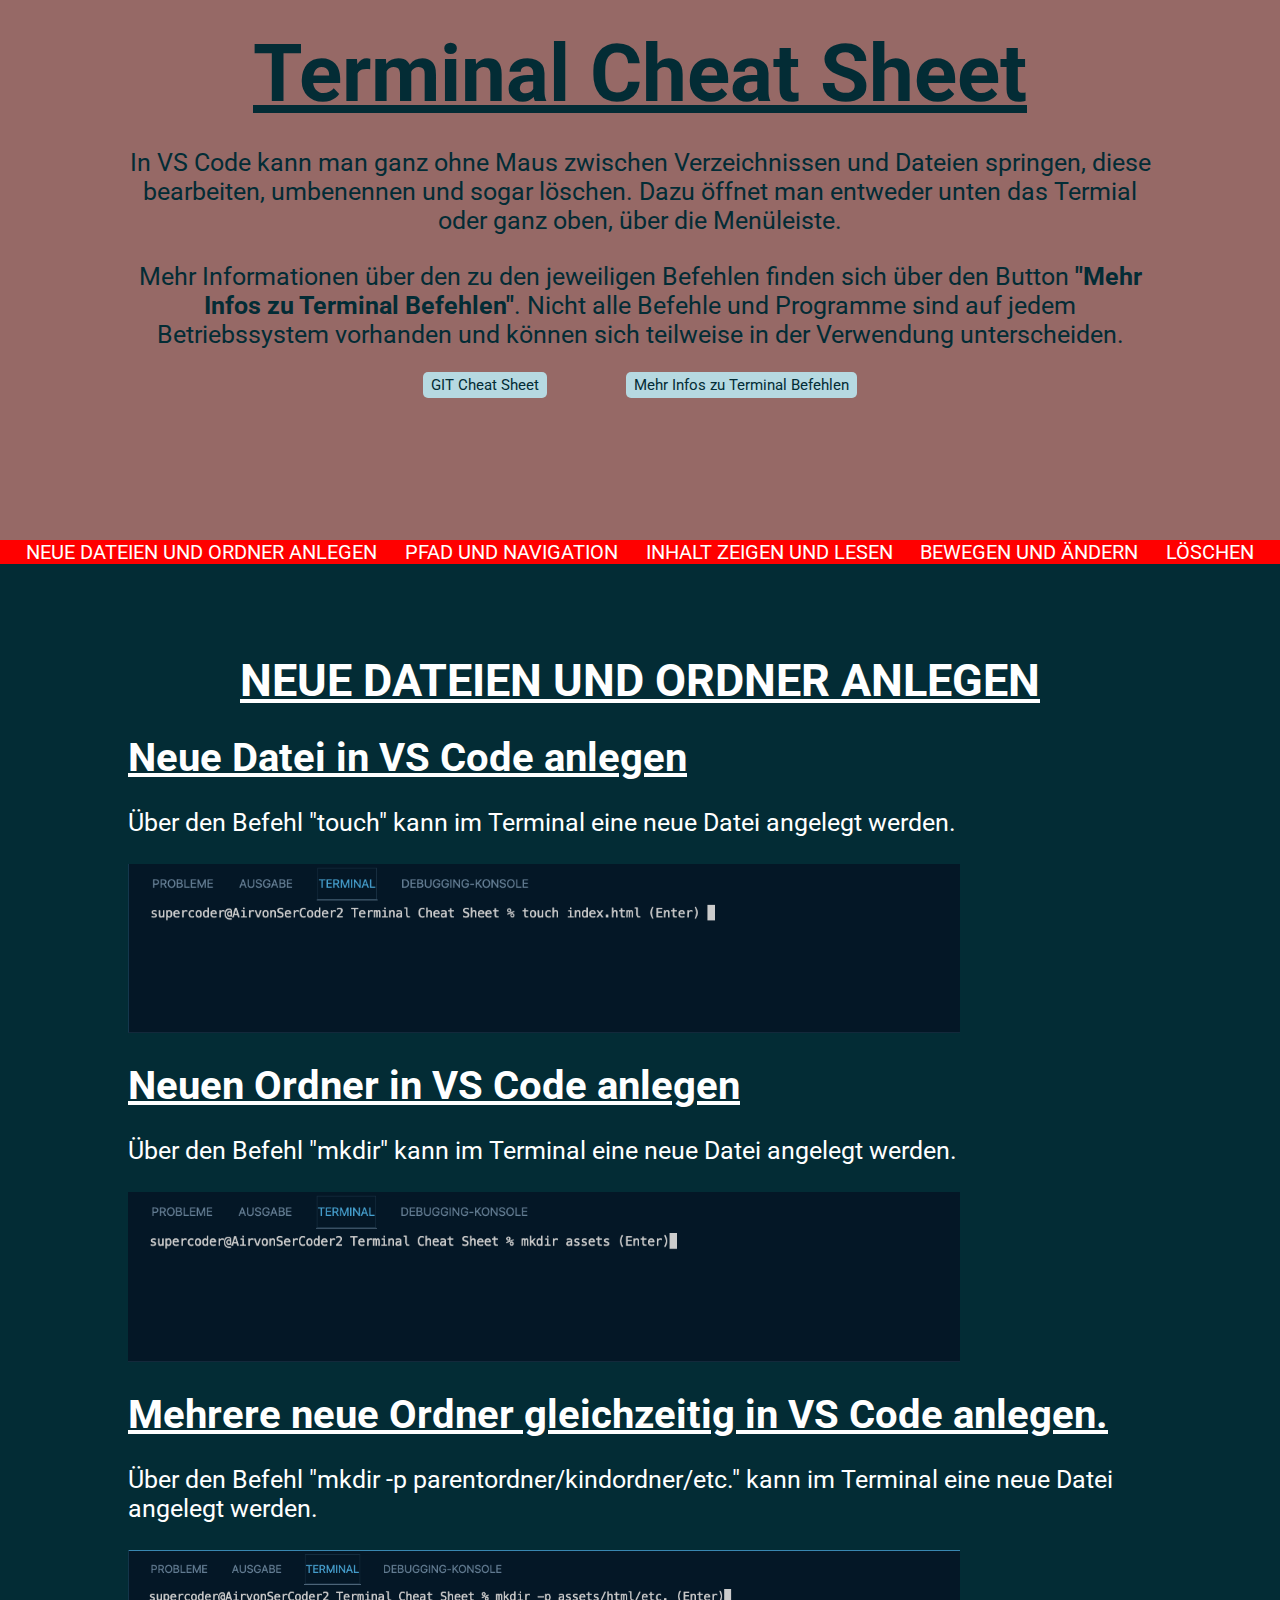
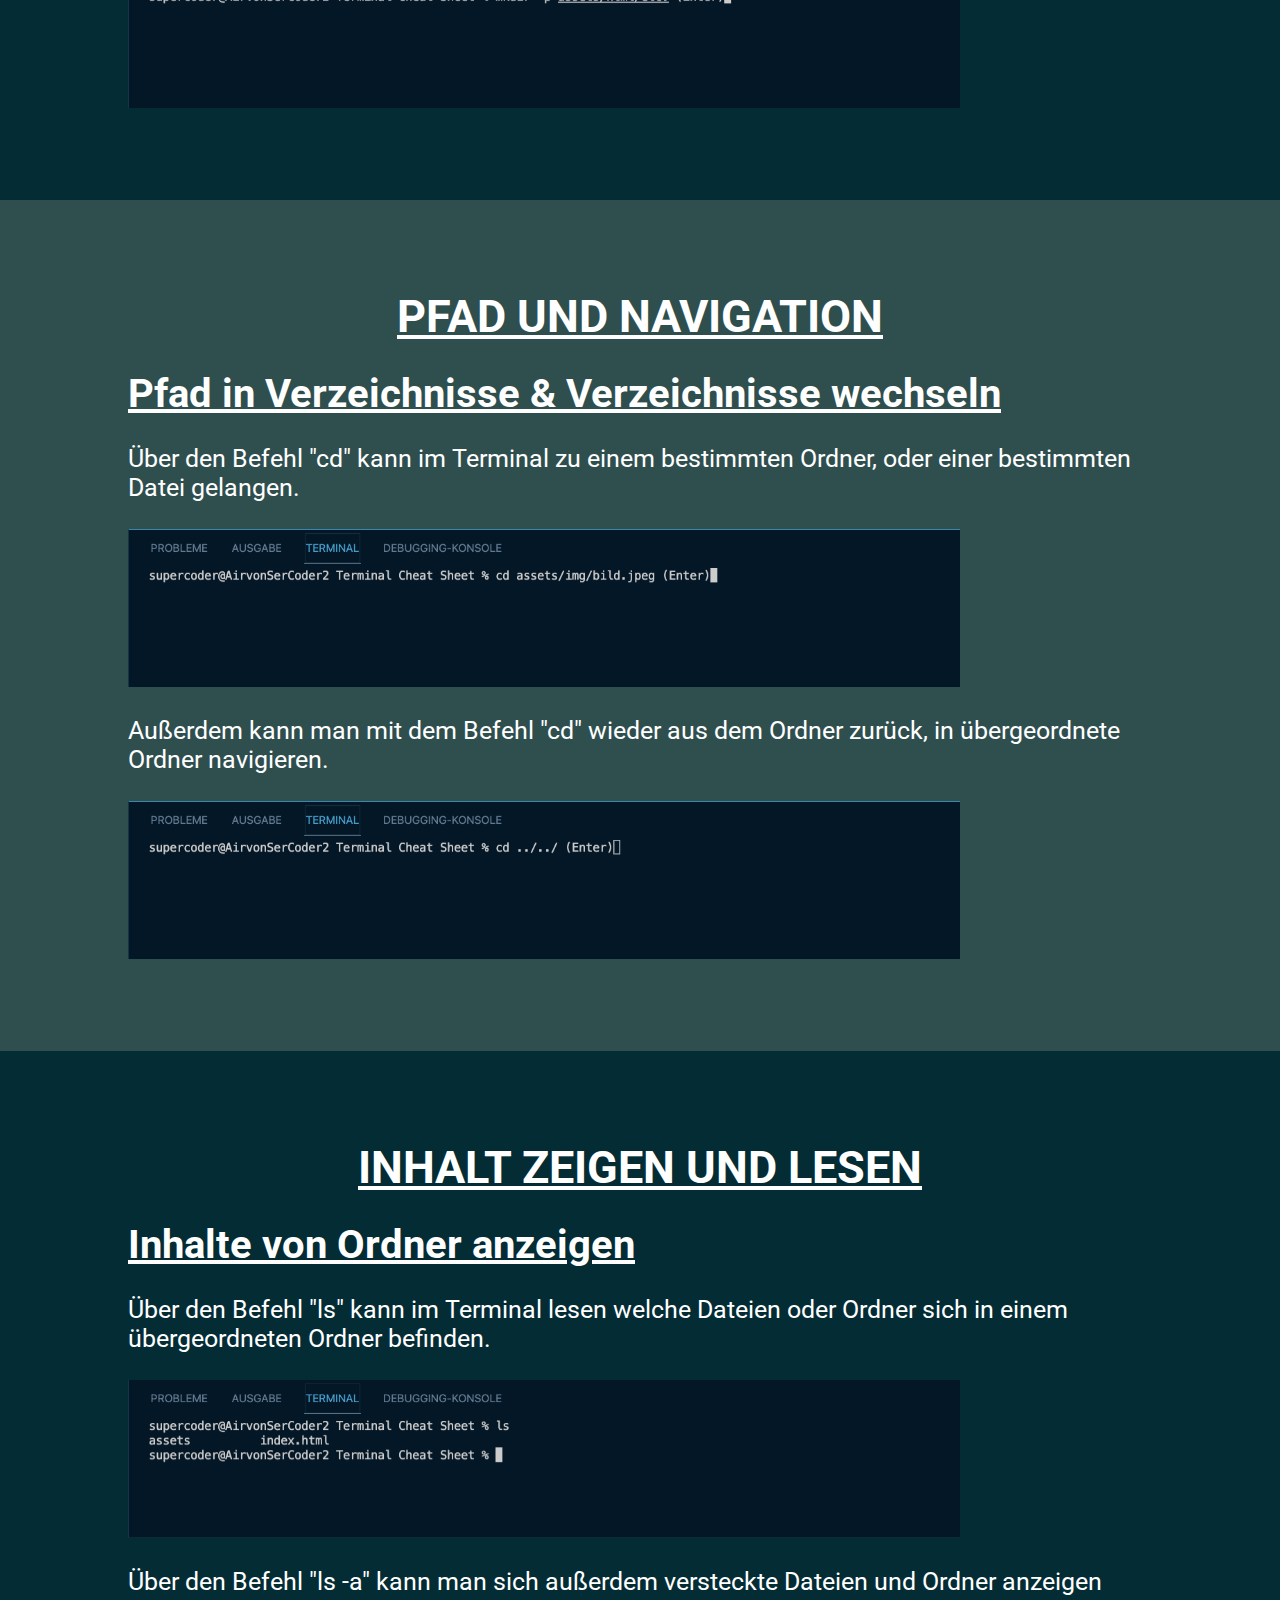
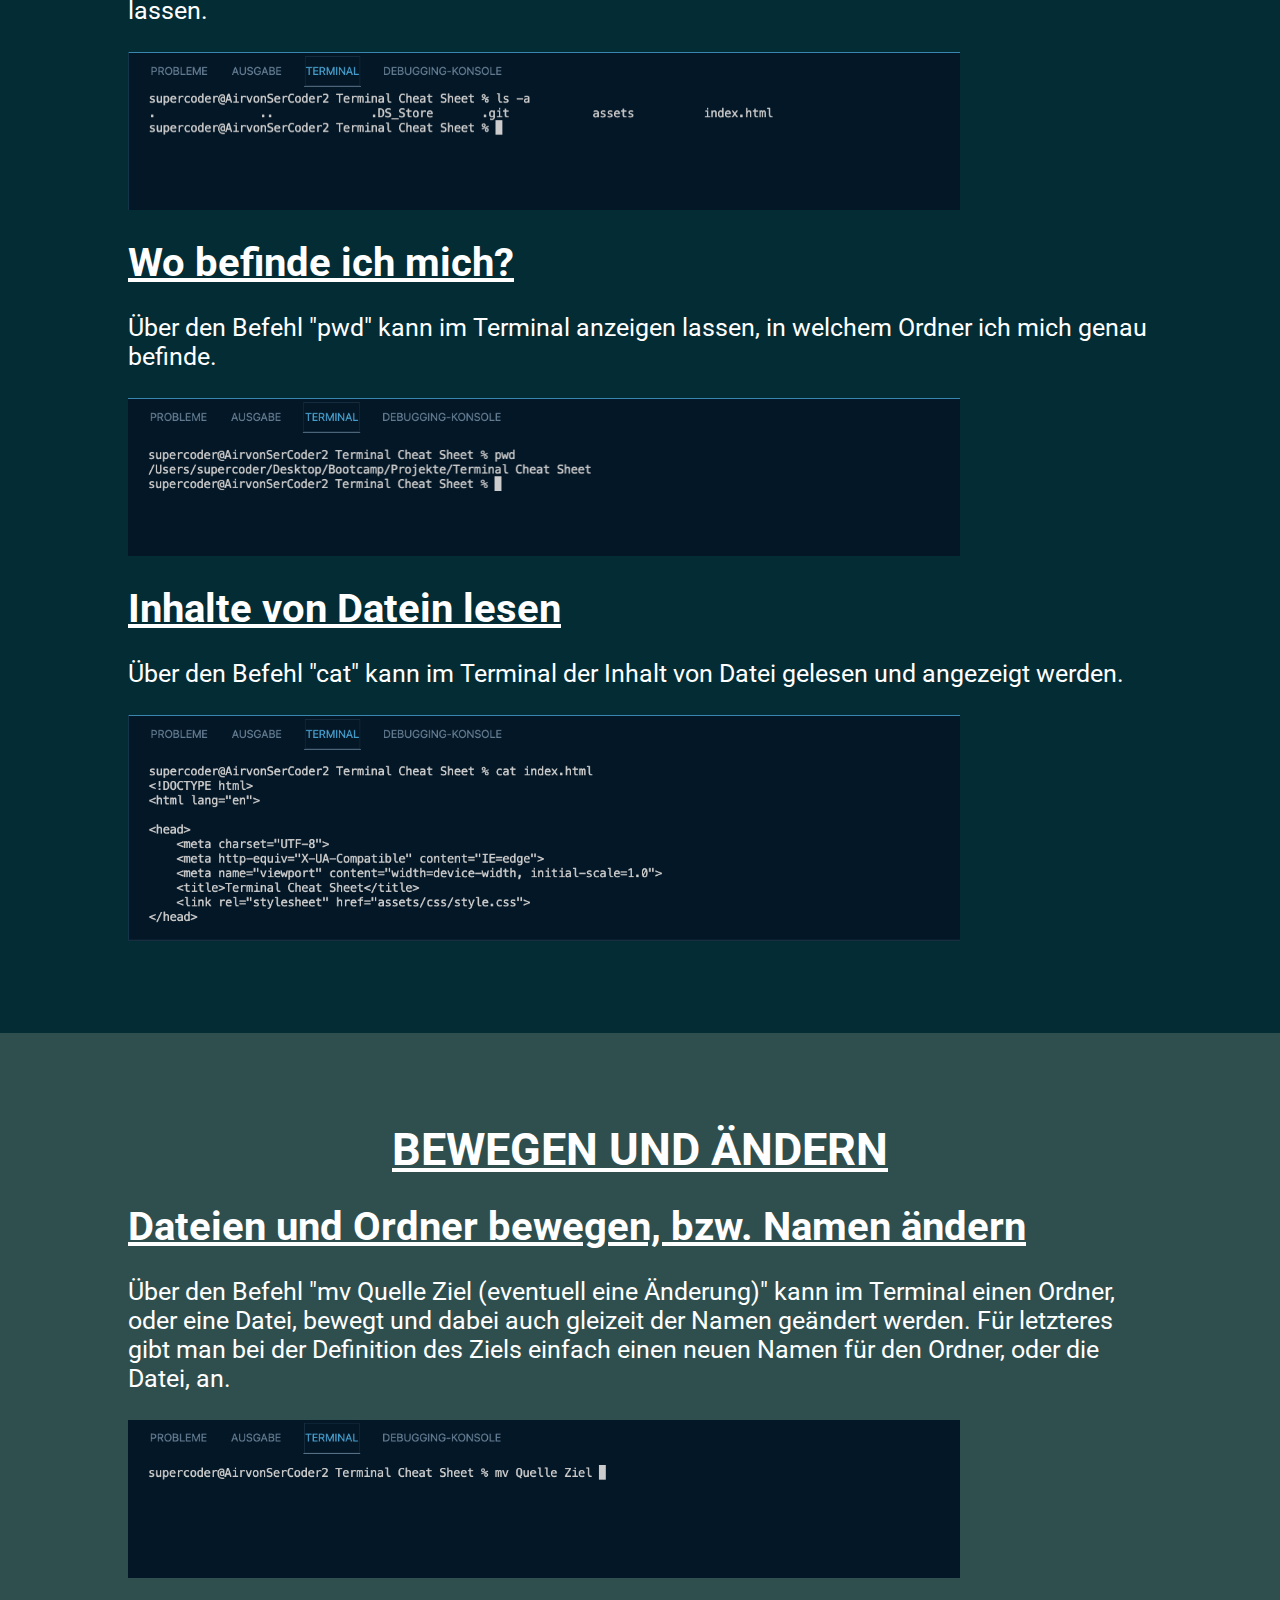
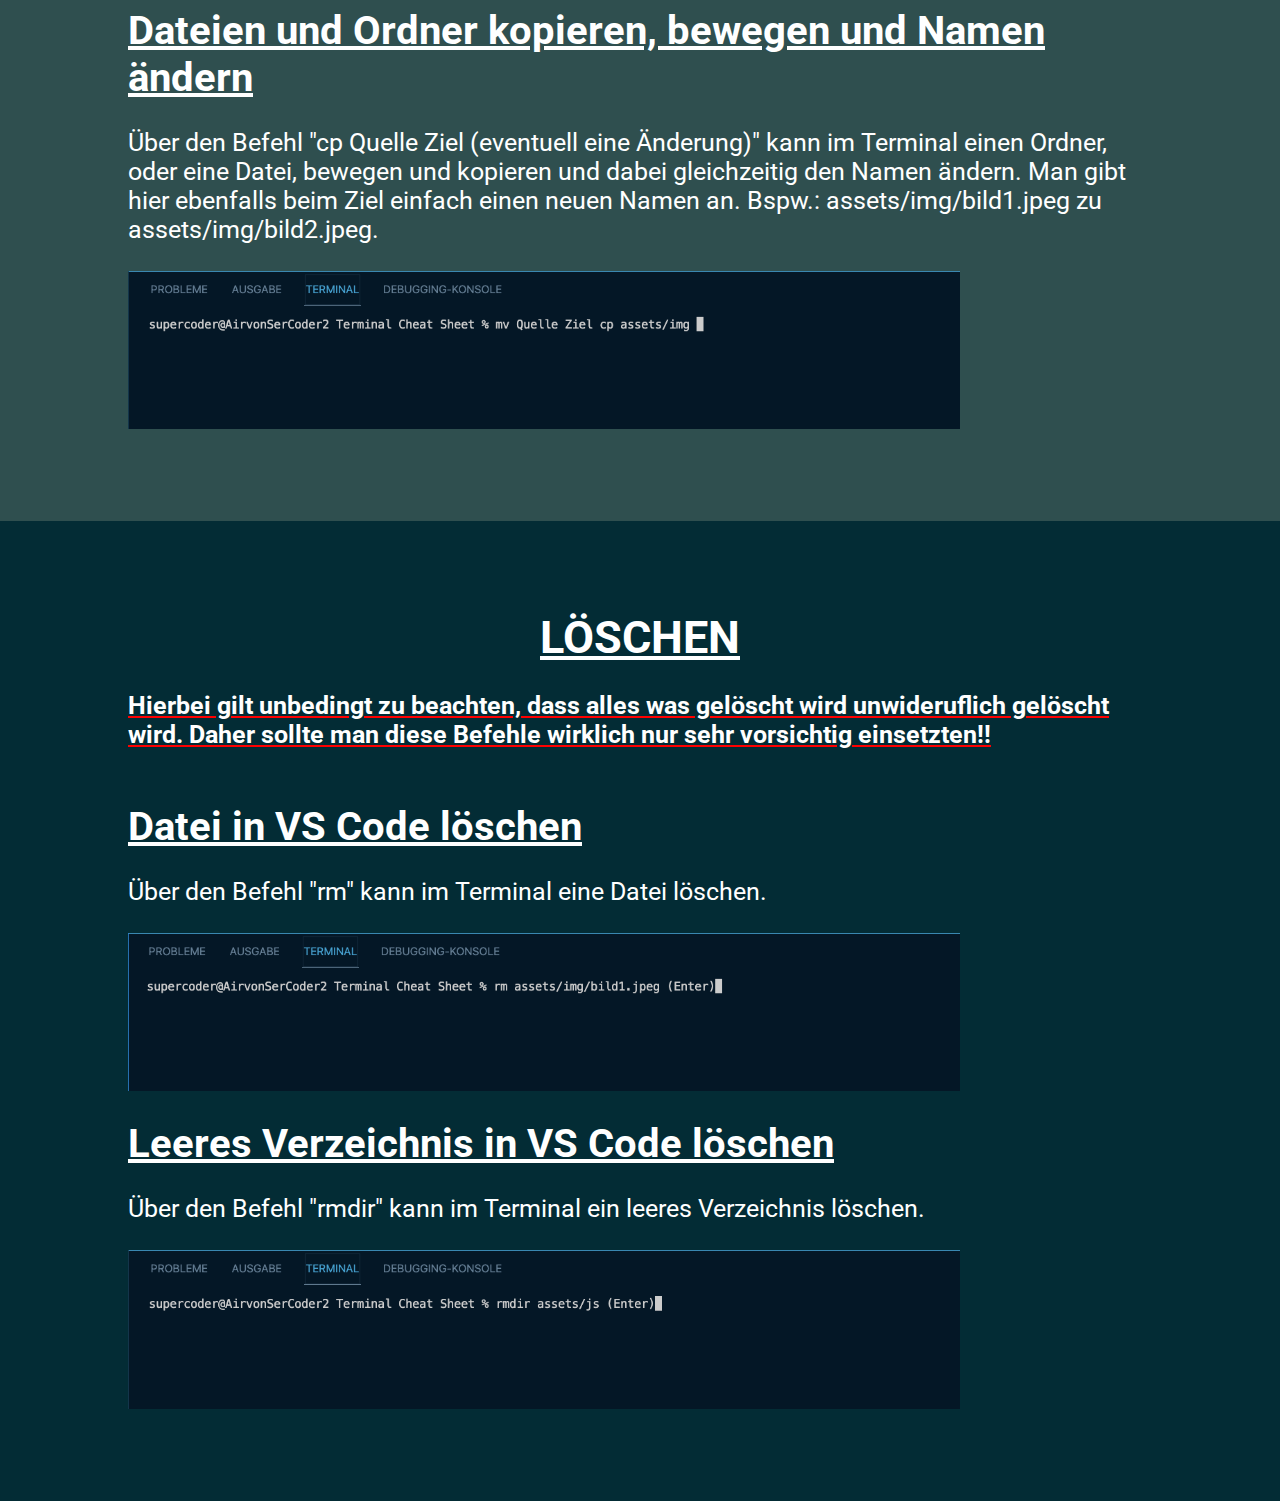
<file: index.html>
<!DOCTYPE html>
<html lang="en">

<head>
    <meta charset="UTF-8">
    <meta http-equiv="X-UA-Compatible" content="IE=edge">
    <meta name="viewport" content="width=device-width, initial-scale=1.0">
    <title>Terminal Cheat Sheet</title>
    <link rel="stylesheet" href="assets/css/style.css">
</head>

<body>
    <header>
        <div>
            <h1>Terminal Cheat Sheet</h1>
            <p>In VS Code kann man ganz ohne Maus zwischen Verzeichnissen und Dateien springen, diese bearbeiten,
                umbenennen und sogar löschen. Dazu öffnet man entweder unten das Termial oder ganz oben, über die
                Menüleiste.</p>
            <p>Mehr Informationen über den zu den jeweiligen Befehlen finden sich über den Button <span>"Mehr Infos zu Terminal Befehlen"</span>. Nicht alle Befehle und Programme sind auf jedem Betriebssystem vorhanden und können sich teilweise in der Verwendung unterscheiden.</p>
            <a href="assets/html/gitcheatsheet.html">GIT Cheat Sheet</a>
            <a href="https://www.shellbefehle.de/befehle/" target="_blank">Mehr Infos zu Terminal Befehlen</a>
        </div>
    </header>
    <aside>
        <nav>
            <ul>
                <li><a href="#div1">NEUE DATEIEN UND ORDNER ANLEGEN</a></li>
                <li><a href="#div2">PFAD UND NAVIGATION</a></li>
                <li><a href="#div3">INHALT ZEIGEN UND LESEN</a></li>
                <li><a href="#div4">BEWEGEN UND ÄNDERN</a></li>
                <li><a href="#div5">LÖSCHEN</a></li>
            </ul>
        </nav>
    </aside>
    <main>
        <div id="div1">
            <h2>NEUE DATEIEN UND ORDNER ANLEGEN</h2>
            <section>
                <h3>Neue Datei in VS Code anlegen</h3>
                <p>Über den Befehl "touch" kann im Terminal eine neue Datei angelegt werden.</p>
                <a href=""></a>
                <img src="assets/img/touch.png" alt="touch">
            </section>
            <section>
                <h3>Neuen Ordner in VS Code anlegen</h3>
                <p>Über den Befehl "mkdir" kann im Terminal eine neue Datei angelegt werden.</p>
                <img src="assets/img/mkdir.png" alt="mkdir">
            </section>
            <section>
                <h3>Mehrere neue Ordner gleichzeitig in VS Code anlegen.</h3>
                <p>Über den Befehl "mkdir -p parentordner/kindordner/etc." kann im Terminal eine neue Datei angelegt werden.</p>
                <img src="assets/img/mkdir mehrere ordner.png" alt="mkdirp">
            </section>
        </div>
        <div id="div2">
            <h2>PFAD UND NAVIGATION</h2>
            <section>
                <h3>Pfad in Verzeichnisse & Verzeichnisse wechseln</h3>
                <p>Über den Befehl "cd" kann im Terminal zu einem bestimmten Ordner, oder einer bestimmten Datei
                    gelangen.</p>
                <img src="assets/img/cd.png" alt="cd">
                <p>Außerdem kann man mit dem Befehl "cd" wieder aus dem Ordner zurück, in übergeordnete Ordner
                    navigieren.</p>
                <img src="assets/img/cd backwards.png" alt="cdbackwarts">
            </section>
        </div>
        <div id="div3">
            <h2>INHALT ZEIGEN UND LESEN</h2>
            <section>
                <h3>Inhalte von Ordner anzeigen</h3>
                <p>Über den Befehl "ls" kann im Terminal lesen welche Dateien oder Ordner sich in einem übergeordneten
                    Ordner befinden.</p>
                <img src="assets/img/ls.png" alt="ls">
                <p>Über den Befehl "ls -a" kann man sich außerdem versteckte Dateien und Ordner anzeigen lassen.</p>
                <img src="assets/img/ls_a.png" alt="lsa">
            </section>
            <section>
                <h3>Wo befinde ich mich?</h3>
                <p>Über den Befehl "pwd" kann im Terminal anzeigen lassen, in welchem Ordner ich mich genau befinde.</p>
                <img src="assets/img/pwd.png" alt="pwd">
            </section>
            <section>
                <h3>Inhalte von Datein lesen</h3>
                <p>Über den Befehl "cat" kann im Terminal der Inhalt von Datei gelesen und angezeigt werden.</p>
                <img src="assets/img/cat.png" alt="cat">
            </section>
        </div>
        <div id="div4">
            <h2>BEWEGEN UND ÄNDERN</h2>
            <section>
                <h3>Dateien und Ordner bewegen, bzw. Namen ändern</h3>
                <p>Über den Befehl "mv Quelle Ziel (eventuell eine Änderung)" kann im Terminal einen Ordner, oder eine Datei, bewegt und dabei auch gleizeit
                    der Namen geändert werden. Für letzteres gibt man bei der Definition des Ziels einfach einen neuen
                    Namen für den Ordner, oder die Datei, an.</p>
                <img src="assets/img/mv.png" alt="mv">
            </section>
            <section>
                <h3>Dateien und Ordner kopieren, bewegen und Namen ändern</h3>
                <p>Über den Befehl "cp Quelle Ziel (eventuell eine Änderung)" kann im Terminal einen Ordner, oder eine Datei, bewegen und kopieren und dabei
                    gleichzeitig den Namen ändern. Man gibt hier ebenfalls beim Ziel einfach einen neuen Namen an.
                    Bspw.: assets/img/bild1.jpeg zu assets/img/bild2.jpeg.</p>
                <img src="assets/img/cp.png" alt="cp">
            </section>
        </div>
        <div id="div5">
            <h2>LÖSCHEN</h2>
            <section>
                <p><span class="underlinered">Hierbei gilt unbedingt zu beachten, dass alles was gelöscht wird unwideruflich gelöscht wird. Daher
                    sollte man diese Befehle wirklich nur sehr vorsichtig einsetzten!!</span></p>
            </section>
            <section>
                <h3>Datei in VS Code löschen</h3>
                <p>Über den Befehl "rm" kann im Terminal eine Datei löschen.</p>
                <img src="assets/img/rm.png" alt="rm">
            </section>
            <section>
                <h3>Leeres Verzeichnis in VS Code löschen</h3>
                <p>Über den Befehl "rmdir" kann im Terminal ein leeres Verzeichnis löschen.</p>
                <img src="assets/img/rmdir.png" alt="rmdir">
            </section>
        </div>

    </main>


</body>

</html>
</file>
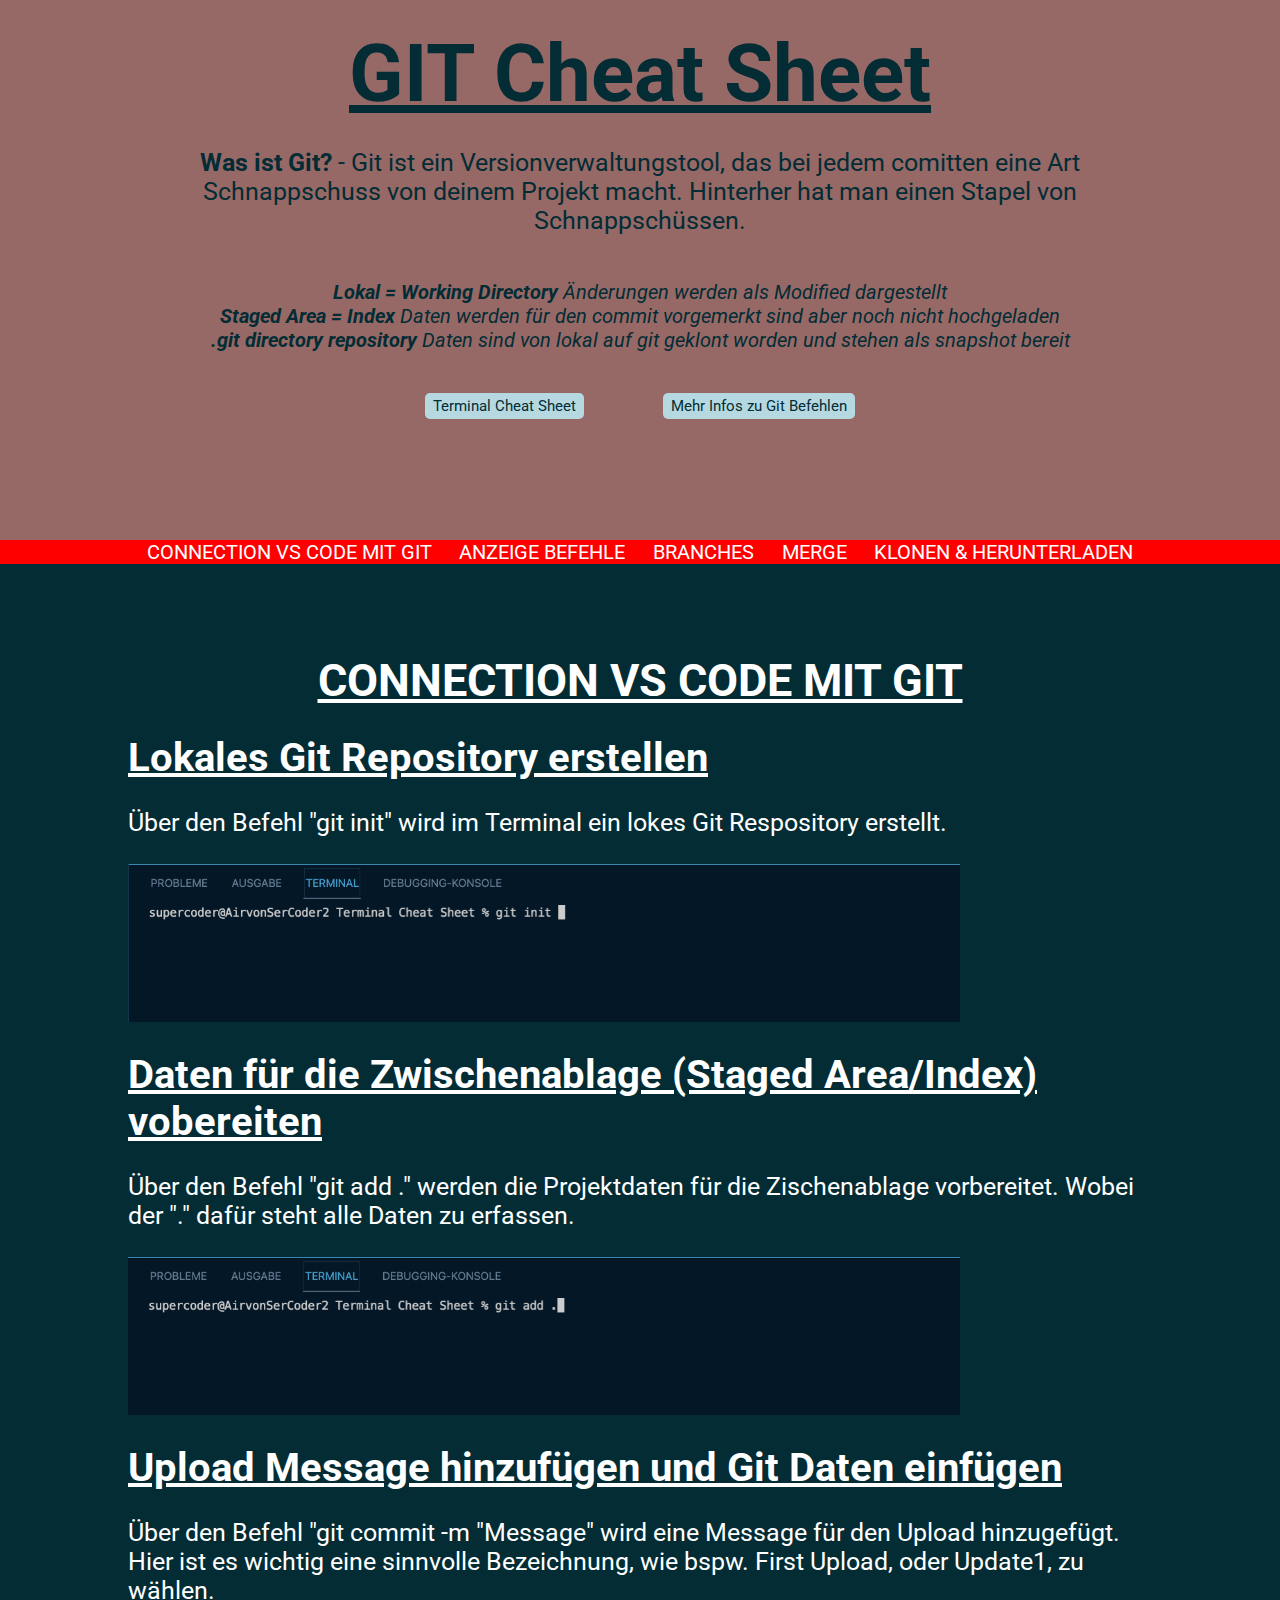
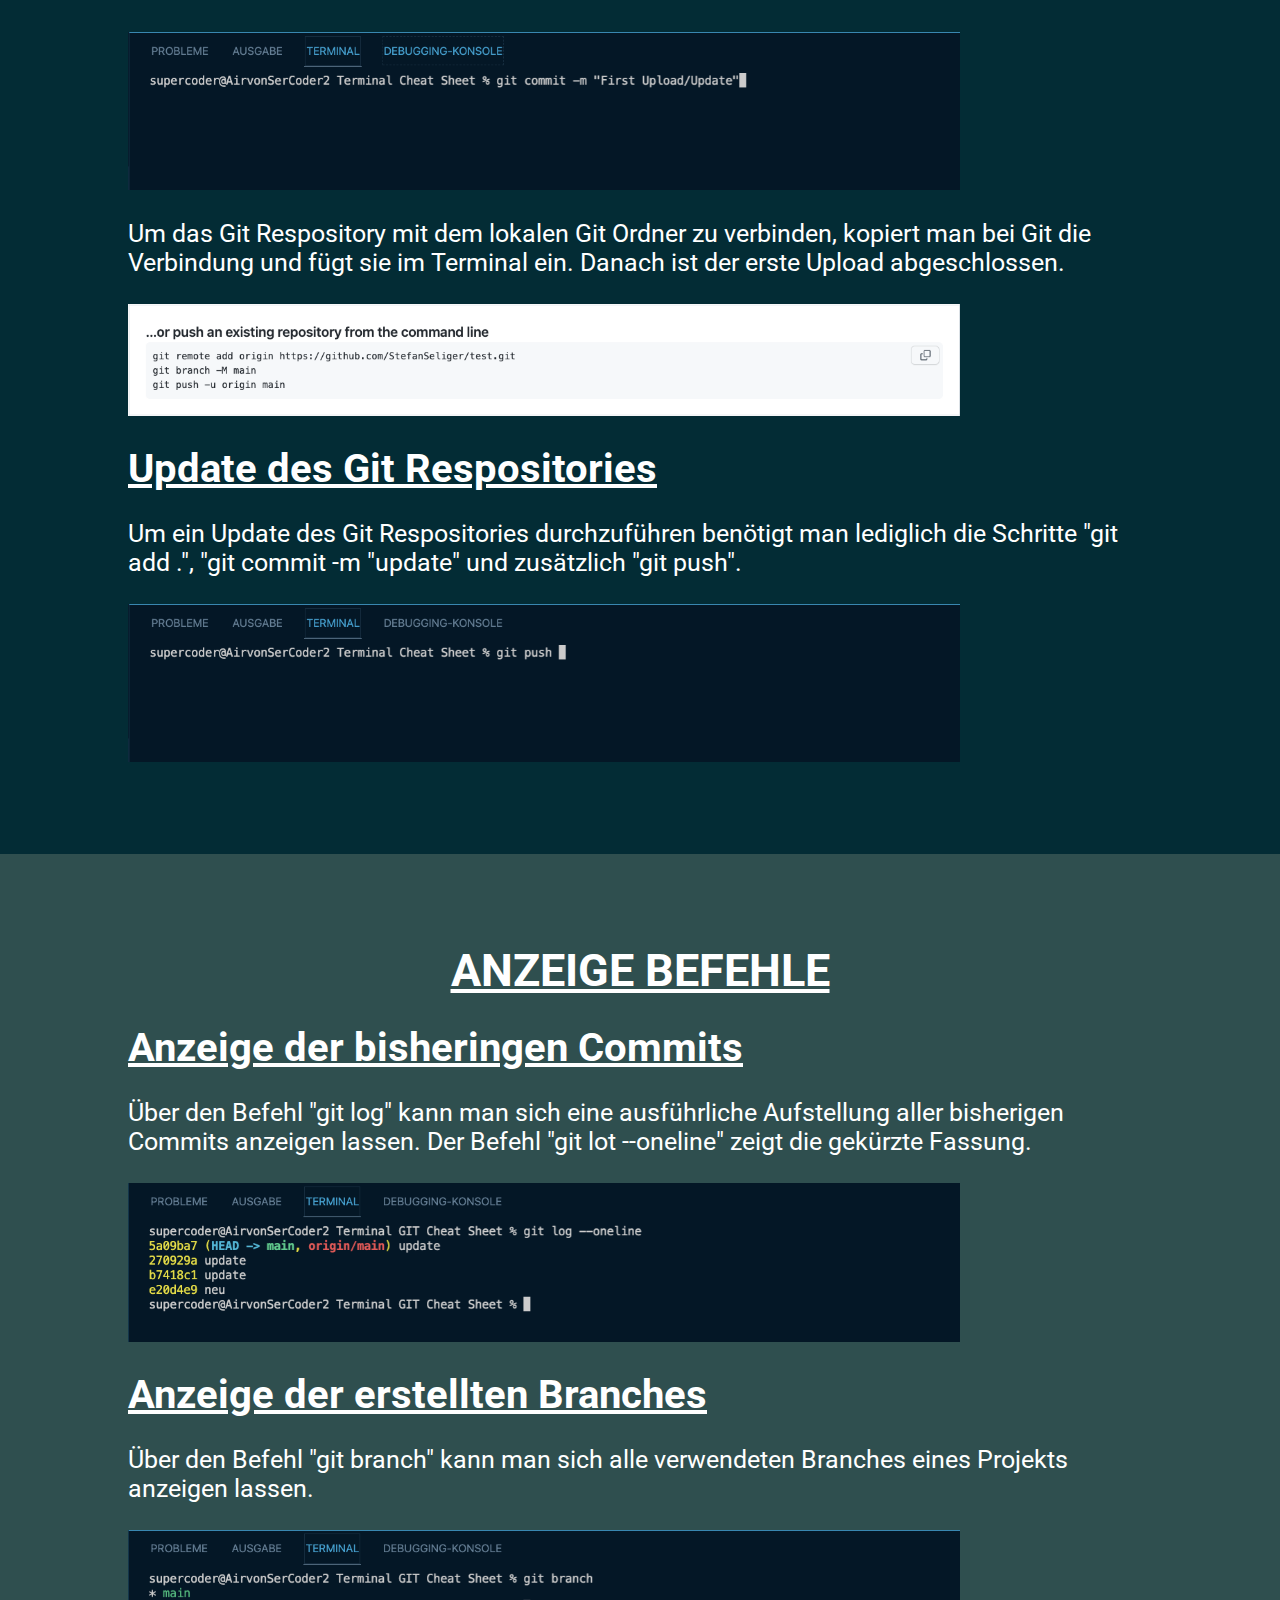
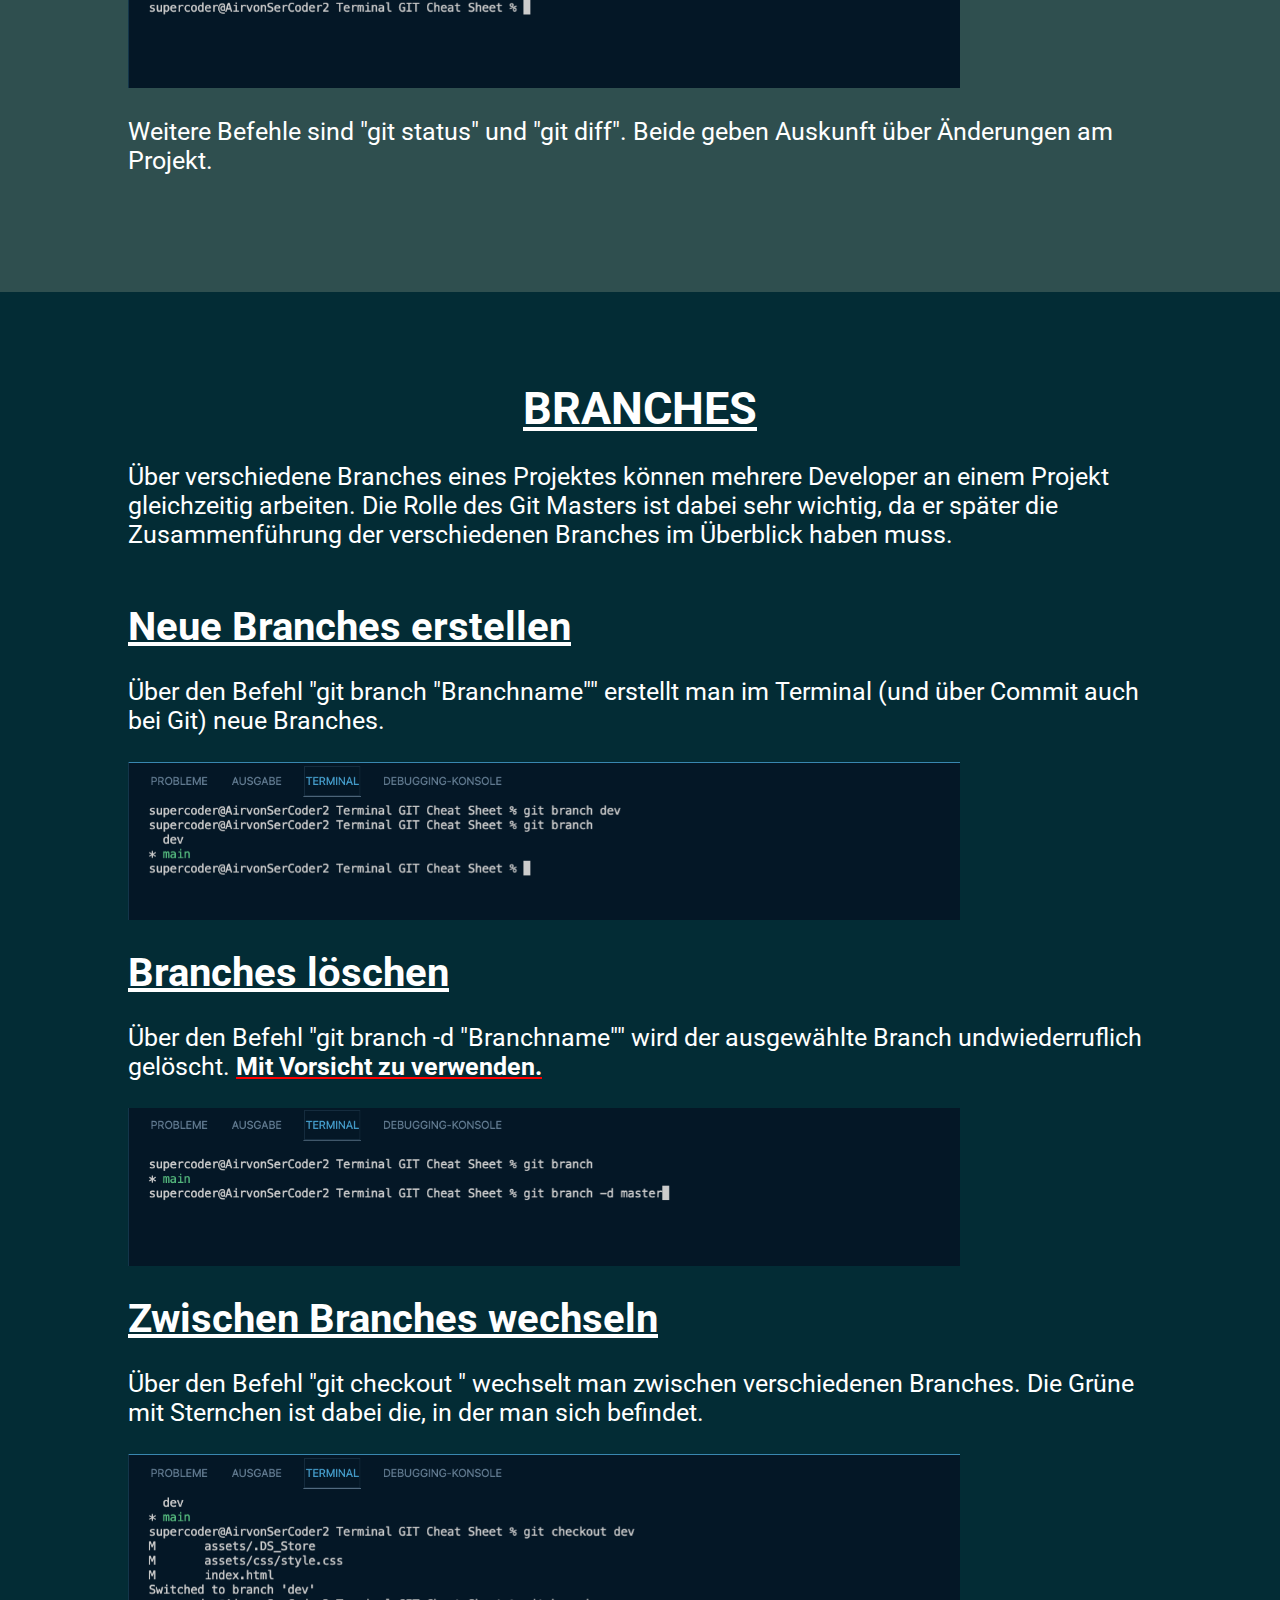
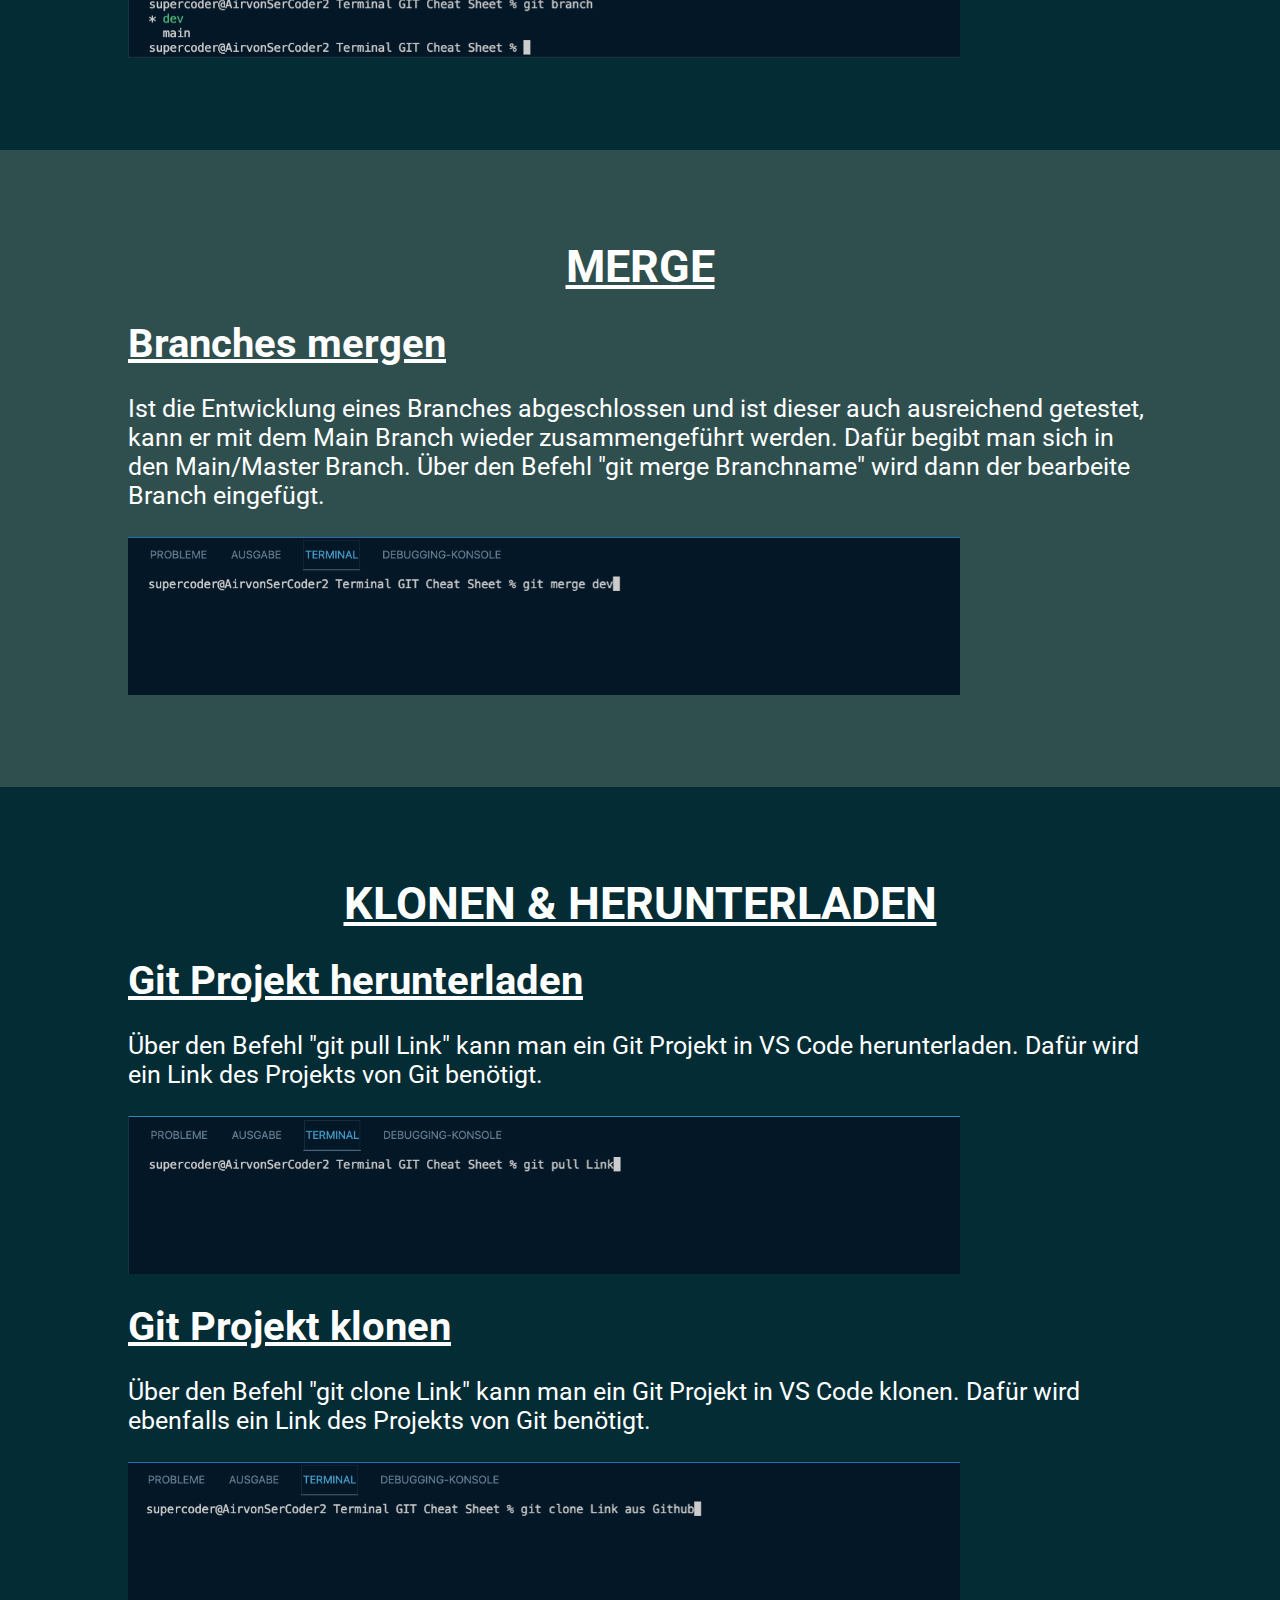
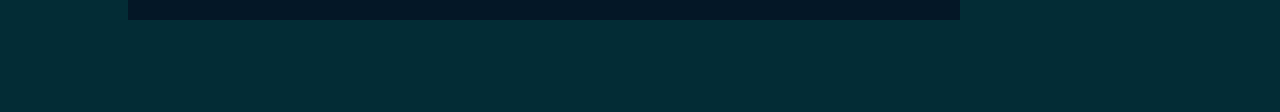
<file: assets/html/gitcheatsheet.html>
<!DOCTYPE html>
<html lang="en">

<head>
    <meta charset="UTF-8">
    <meta http-equiv="X-UA-Compatible" content="IE=edge">
    <meta name="viewport" content="width=device-width, initial-scale=1.0">
    <title>GIT Cheat Sheet</title>
    <link rel="stylesheet" href="../css/style.css">
</head>

<body>
    <header>
        <div>
            <h1>GIT Cheat Sheet</h1>
            <p><span>Was ist Git?</span> - Git ist ein Versionverwaltungstool, das bei jedem comitten eine Art
                Schnappschuss von deinem Projekt macht. Hinterher hat man einen Stapel von Schnappschüssen.
            </p>
            <ul>
                <li><span>Lokal = Working Directory</span> Änderungen werden als Modified dargestellt</li>
                <li><span>Staged Area = Index</span> Daten werden für den commit vorgemerkt sind aber noch nicht
                    hochgeladen</li>
                <li><span>.git directory repository</span> Daten sind von lokal auf git geklont worden und stehen als
                    snapshot bereit
                </li>
            </ul>
            <a href="../../index.html">Terminal Cheat Sheet</a>
            <a href="https://git-scm.com/book/de/v2/Erste-Schritte-Was-ist-Git%3F" target="_blank">Mehr Infos zu Git Befehlen</a>
        </div>
    </header>
    <aside>
        <nav>
            <ul>
                <li><a href="#div1">CONNECTION VS CODE MIT GIT</a></li>
                <li><a href="#div2">ANZEIGE BEFEHLE</a></li>
                <li><a href="#div3">BRANCHES</a></li>
                <li><a href="#div4">MERGE</a></li>
                <li><a href="#div5">KLONEN & HERUNTERLADEN</a></li>
            </ul>
        </nav>
    </aside>
    <main>
        <div id="div1">
            <h2>CONNECTION VS CODE MIT GIT</h2>
            <section>
                <h3>Lokales Git Repository erstellen</h3>
                <p>Über den Befehl "git init" wird im Terminal ein lokes Git Respository erstellt.</p>
                <img src="../img/gitimg/gitinit.png" alt="gitinit">
            </section>
            <section>
                <h3>Daten für die Zwischenablage (Staged Area/Index) vobereiten</h3>
                <p>Über den Befehl "git add ." werden die Projektdaten für die Zischenablage vorbereitet. Wobei der "."
                    dafür steht alle Daten zu erfassen.</p>
                <img src="../img/gitimg/gitadd.png" alt="gitadd">
            </section>
            <section>
                <h3>Upload Message hinzufügen und Git Daten einfügen</h3>
                <p>Über den Befehl "git commit -m "Message" wird eine Message für den Upload hinzugefügt. Hier ist es
                    wichtig eine sinnvolle Bezeichnung, wie bspw. First Upload, oder Update1, zu wählen.</p>
                <img src="../img/gitimg/gitcommit.png" alt="gitcommit">
                <p>Um das Git Respository mit dem lokalen Git Ordner zu verbinden, kopiert man bei Git die Verbindung
                    und fügt sie im Terminal ein. Danach ist der erste Upload abgeschlossen.</p>
                <img src="../img/gitimg/gitlink.png" alt="gitlink">
            </section>
            <section>
                <h3>Update des Git Respositories</h3>
                <p>Um ein Update des Git Respositories durchzuführen benötigt man lediglich die Schritte "git add .",
                    "git commit -m "update" und zusätzlich "git push".</p>
                <img src="../img/gitimg/gitpush.png" alt="gitpush">
            </section>
        </div>
        <div id="div2">
            <h2>ANZEIGE BEFEHLE</h2>
            <section>
                <h3>Anzeige der bisheringen Commits</h3>
                <p>Über den Befehl "git log" kann man sich eine ausführliche Aufstellung aller bisherigen Commits
                    anzeigen lassen. Der Befehl "git lot --oneline" zeigt die gekürzte Fassung.</p>
                <img src="../img/gitimg/gitlogoneline.png" alt="gitlog">
            </section>
            <section>
                <h3>Anzeige der erstellten Branches</h3>
                <p>Über den Befehl "git branch" kann man sich alle verwendeten Branches eines Projekts anzeigen lassen.
                </p>
                <img src="../img/gitimg/gitbranch.png" alt="gitbranch">
                <p>Weitere Befehle sind "git status" und "git diff". Beide geben Auskunft über Änderungen am Projekt.
                </p>
            </section>
        </div>
        <div id="div3">
            <h2>BRANCHES</h2>
            <section>
                <p>Über verschiedene Branches eines Projektes können mehrere Developer an einem Projekt gleichzeitig
                    arbeiten. Die Rolle des Git Masters ist dabei sehr wichtig, da er später die Zusammenführung der
                    verschiedenen Branches im Überblick haben muss.</p>
            </section>
            <section>
                <h3>Neue Branches erstellen</h3>
                <p>Über den Befehl "git branch "Branchname"" erstellt man im Terminal (und über Commit auch bei Git)
                    neue Branches.</p>
                <img src="../img/gitimg/gitbranchneu.png" alt="gitbranchneu">
            </section>
            <section>
                <h3>Branches löschen</h3>
                <p>Über den Befehl "git branch -d "Branchname"" wird der ausgewählte Branch undwiederruflich gelöscht.
                    <span class="underlinered">Mit Vorsicht zu verwenden.</span></p>
                <img src="../img/gitimg/gitbranchloeschen.png" alt="gitbranchloeschen">
            </section>
            <section>
                <h3>Zwischen Branches wechseln</h3>
                <p>Über den Befehl "git checkout " wechselt man zwischen verschiedenen Branches. Die Grüne mit Sternchen ist dabei die, in der man sich befindet. 
                </p>
                <img src="../img/gitimg/gitcheckout.png" alt="gitcheckout">
            </section>
        </div>
        <div id="div4">
            <h2>MERGE</h2>
            <section>
                <h3>Branches mergen</h3>
                <p>Ist die Entwicklung eines Branches abgeschlossen und ist dieser auch ausreichend getestet, kann er
                    mit dem Main Branch wieder zusammengeführt werden. Dafür begibt man sich in den Main/Master Branch.
                    Über den Befehl "git merge Branchname" wird dann der bearbeite Branch eingefügt.</p>
                <img src="../img/gitimg/gitmerge.png" alt="gitmerge">
            </section>
        </div>
        <div id="div5">
            <h2>KLONEN & HERUNTERLADEN</h2>
            <section class="löschen">
                <h3>Git Projekt herunterladen</h3>
                <p>Über den Befehl "git pull Link" kann man ein Git Projekt in VS Code herunterladen. Dafür wird ein Link des Projekts von Git benötigt.</p>
                <img src="../img/gitimg/gitpull.png" alt="gitpull">
            </section>
            <section class="löschen">
                <h3>Git Projekt klonen</h3>
                <p>Über den Befehl "git clone Link" kann man ein Git Projekt in VS Code klonen. Dafür wird ebenfalls ein Link des Projekts von Git benötigt.</p>
                <img src="../img/gitimg/gitclone.png" alt="gitclone">
            </section>
        </div>
    </main>


</body>

</html>
</file>
<file: assets/css/style.css>
/* ============================== 
        General Styles
============================== */

@import url('https://fonts.googleapis.com/css2?family=Roboto:ital,wght@0,100;0,300;0,400;0,500;0,700;0,900;1,100;1,300;1,400;1,500;1,700;1,900&display=swap');

/* Font Family
font-family: 'Roboto', sans-serif;
*/

* {
    margin: 0; 
    padding: 0; 
    box-sizing: border-box;
}

html {
    font-family: 'Roboto', sans-serif;
    font-size: 10px;
    font-weight: normal;
    scroll-behavior: smooth;
}

h1 {
    font-size: 8rem;
    padding-top: 5vh;
}

h2 {
    font-size: 4.5rem;
}

h3 {
    font-size: 4rem;
}

h1, h2, h3 {
    text-decoration: underline;
    padding-top: 3vh; 
}

p {
    font-size: 2.5rem;
    margin: 3vh auto; 
}

img {
    text-align: center;
    width: 65vw;  
}

span {
    font-weight: bold;
}

/* ============================== 
        Header Styles
============================== */
header {
    text-align: center;
    background-color: rgb(150, 105, 102);
    height: 60vh; 
}


header div {
    margin: 0 auto; 
    color: rgb(3, 44, 53); 
    width: 80vw; 
}

header div a {
    font-size: 1.5rem;
    color: rgb(3, 44, 53); 
    background-color: rgb(182, 217, 225); 
    text-decoration: none;
    padding: 4px 8px; 
    border-radius: 5px; 
    margin: 0 3vw; 
}

header div a:hover {
    box-shadow: 0 0 2px 2px red;
}

header div ul {
    list-style: none;
    margin: 5vh auto; 
}

header div ul li{
    font-size: 2rem;
    font-style: italic;
}

/* ============================== 
        Navigation Styles
============================== */
aside {
    background: rgb(255, 0, 0); 
    position: sticky; 
    top: 0; 
    bottom: 0; 
}

aside nav ul {
    list-style: none;
    text-align: center;
}

aside nav ul li {
    display: inline-block; 
}

aside nav ul li a {
    font-size: 2rem;
    text-decoration: none;
    color: white; 
    padding: 0 1vw;
}

aside nav ul li a:hover {
    text-decoration: underline;
}

/* ============================== 
        Main Styles
============================== */
#div1 {
    background: rgb(3, 44, 53);  
    color: white; 
}

#div2 {
    background: darkslategrey; 
    color: white; 
}

#div3 {
    background: rgb(3, 44, 53); 
    color: white; 
}

#div4 {
    background: darkslategrey; 
    color: white; 
}

#div5 {
    background: rgb(3, 44, 53); 
    color: white; 
}

.underlinered {
    text-decoration: underline red;
}

main div h2 {
    text-align: center;
    padding-top: 10vh; 
}

main div section:last-of-type {
    padding-bottom: 10vh; 
}

main div section {
    width: 80vw; 
    margin: 0 auto; 
}
</file>
